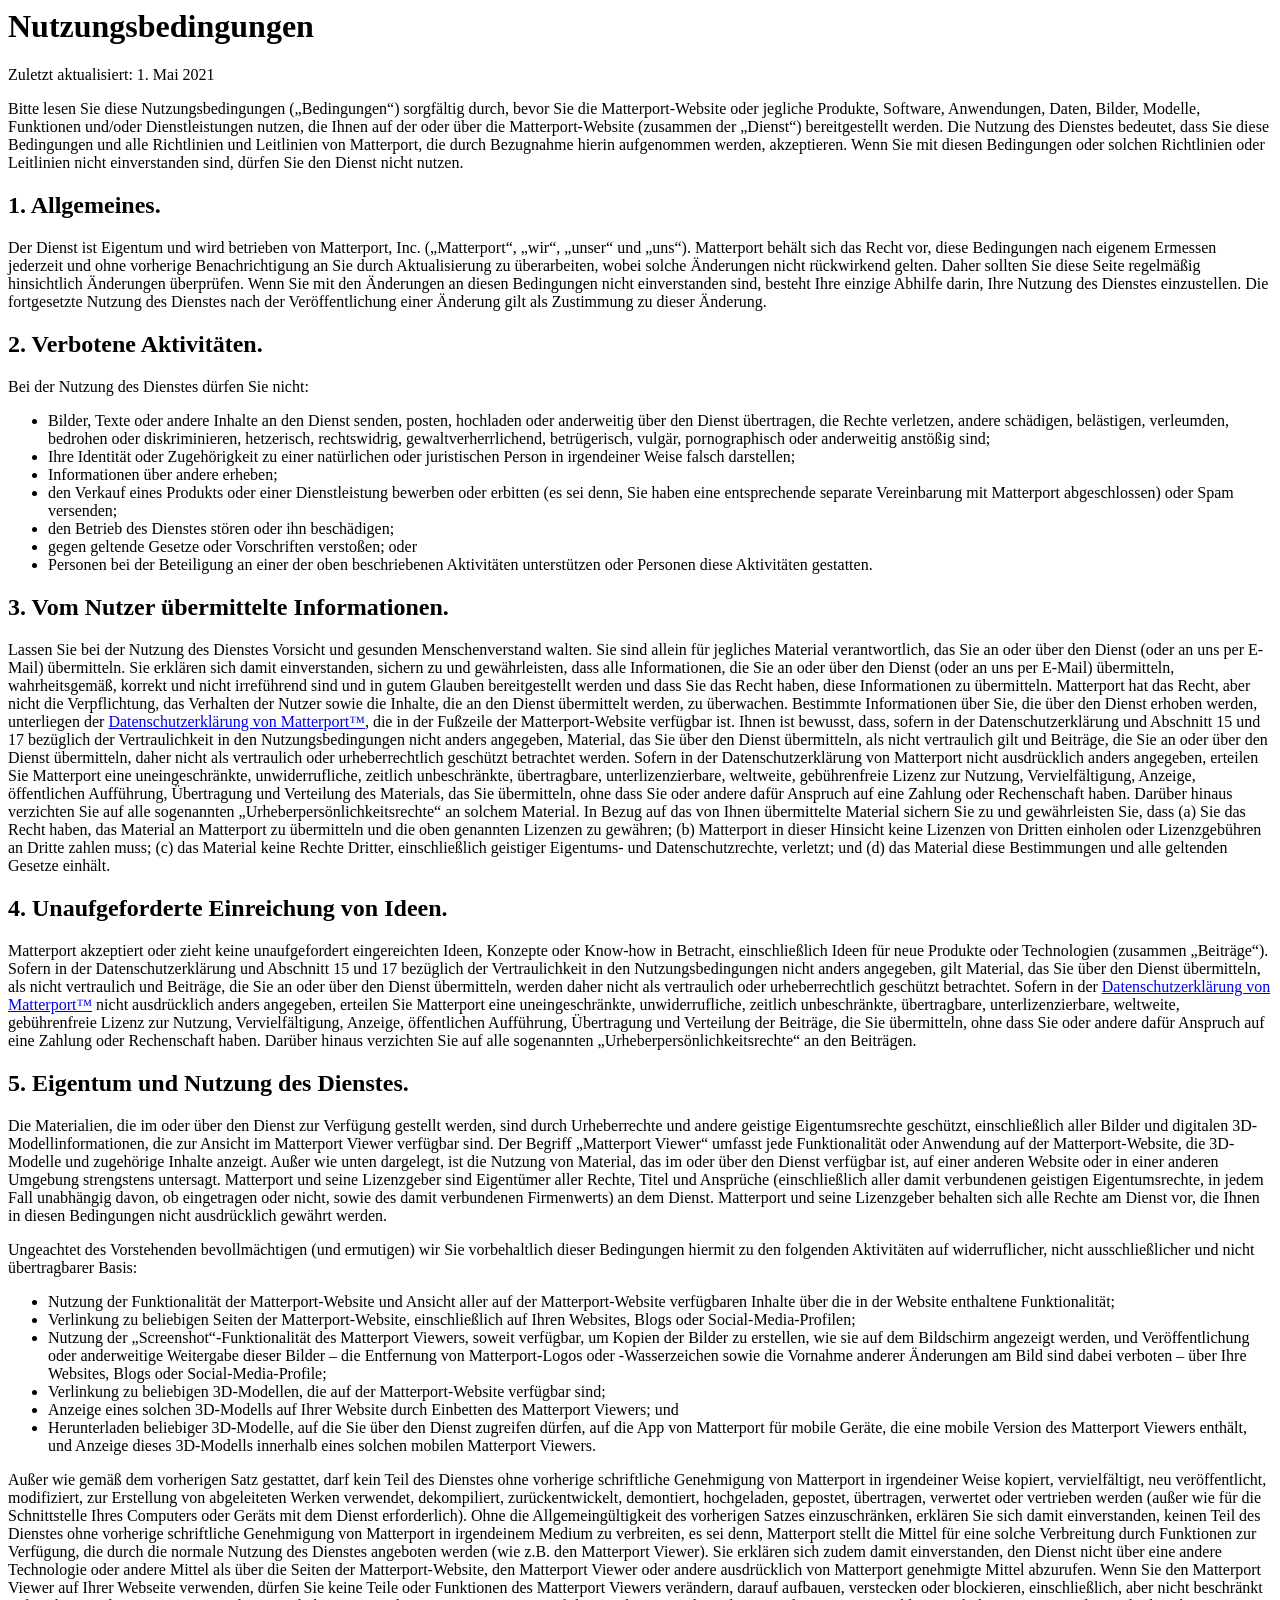
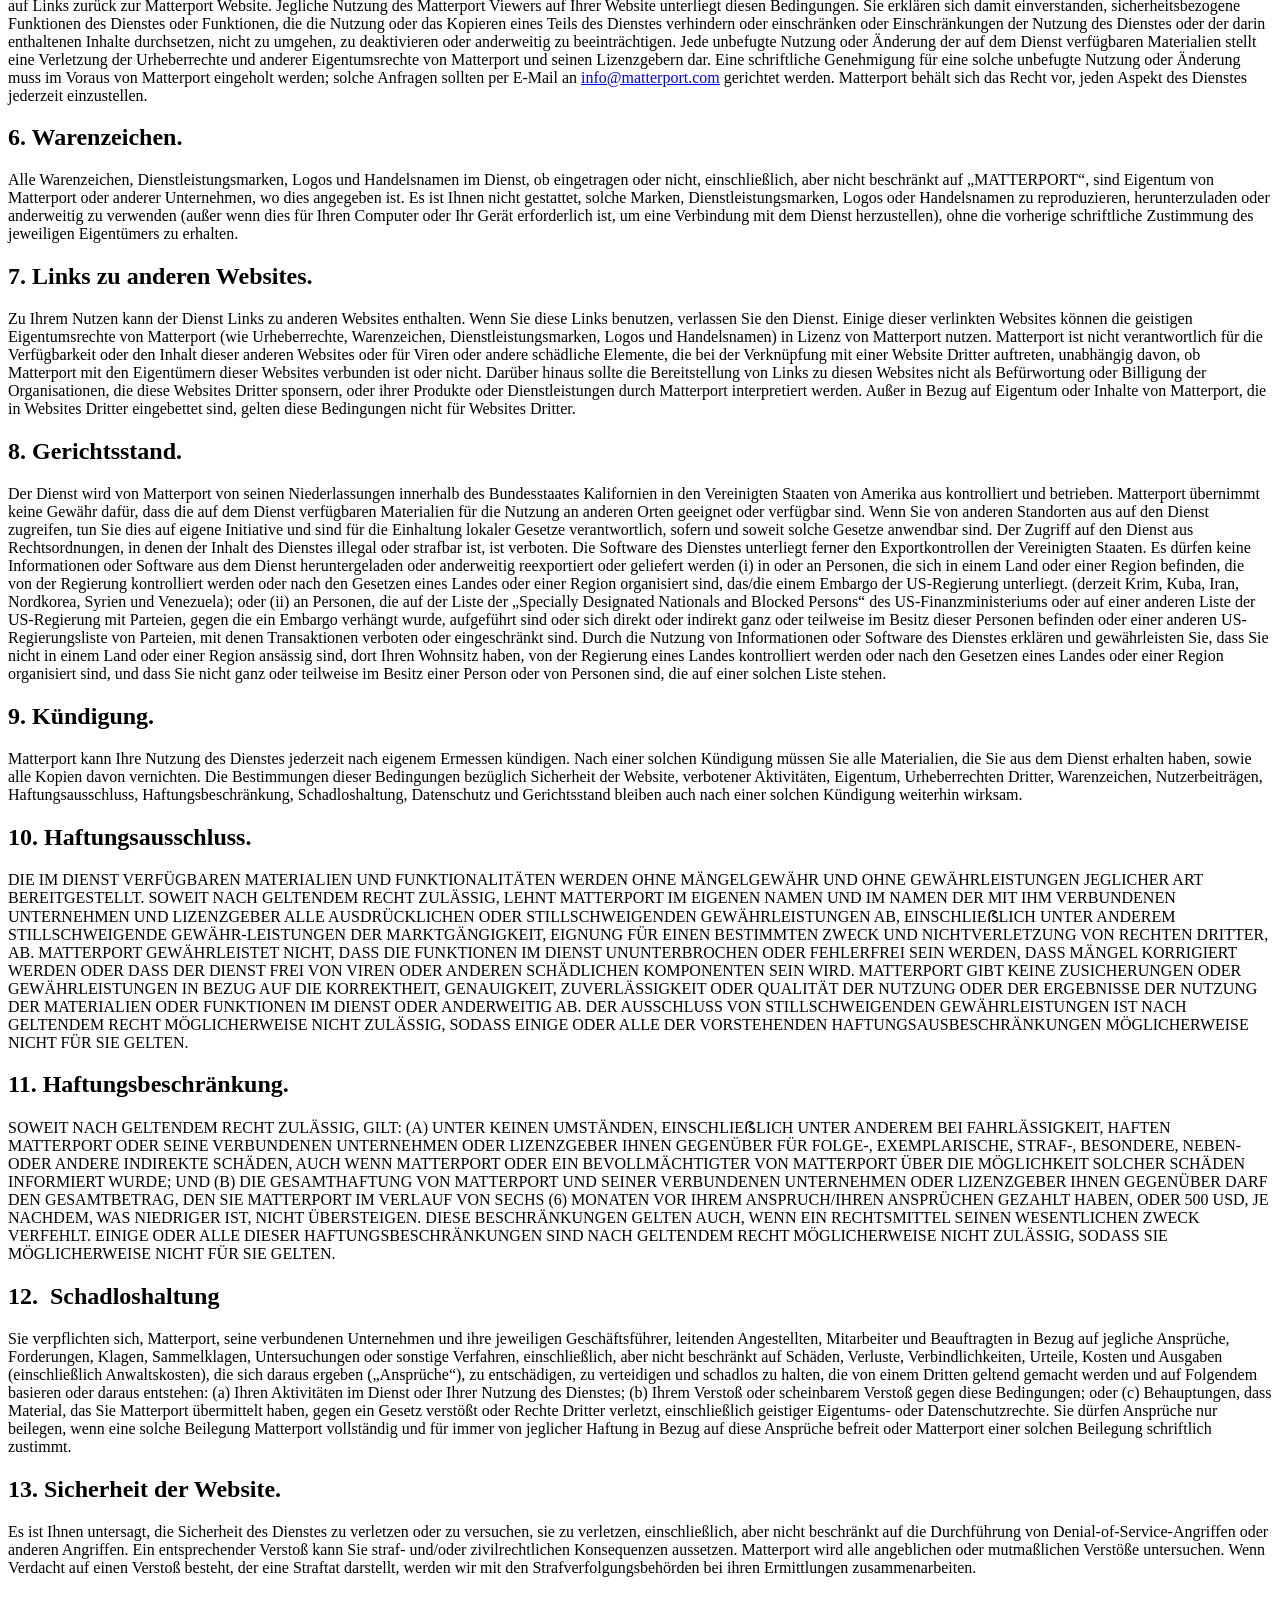
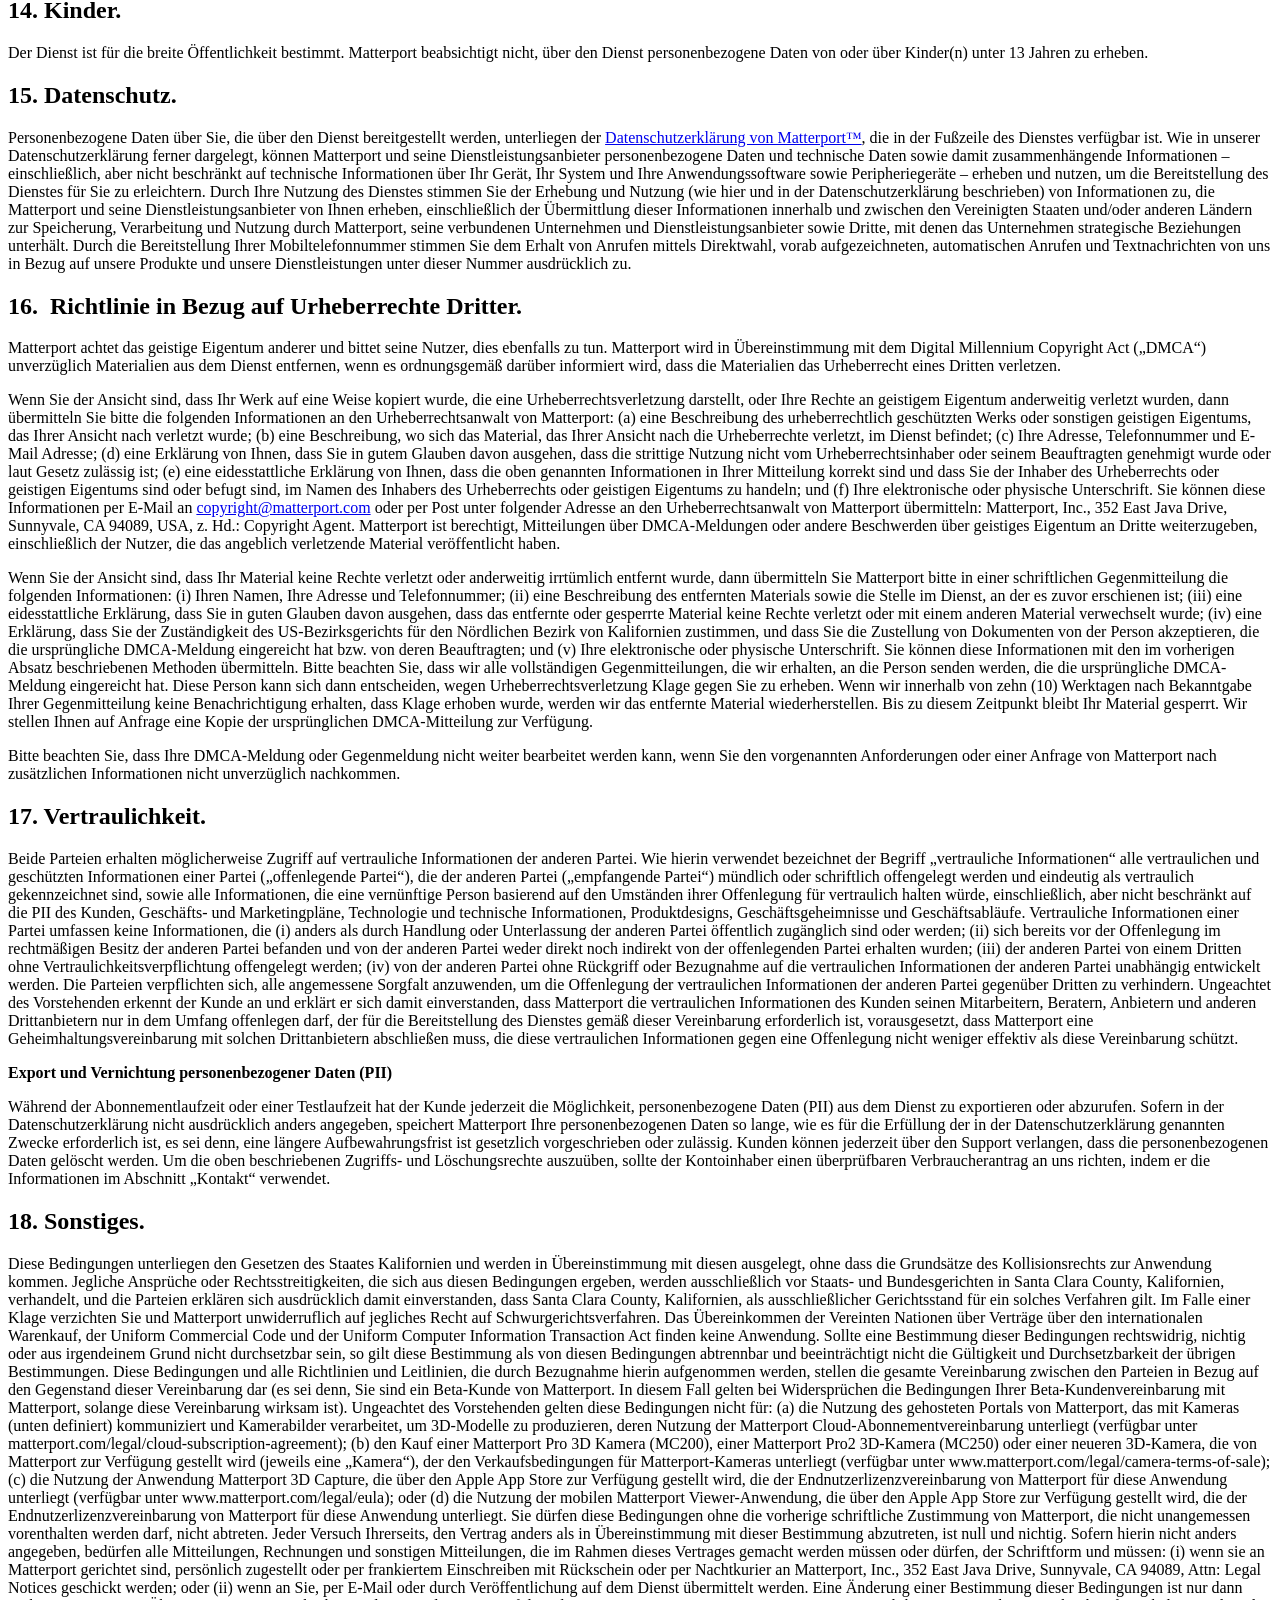
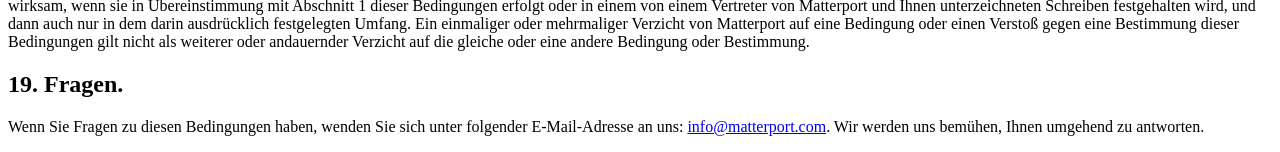
<file: Get Pointer Location/sdk/terms/terms-de-DE.html>
﻿
<!-- saved from url=(0080)https://static.matterport.com/showcase/2.19.5-0-gf27dfab/static/terms-en-US.html -->
<!-- &#160; -->
<html><head><meta http-equiv="Content-Type" content="text/html; charset=UTF-8"></head><body><h1>Nutzungsbedingungen</h1>
<p>Zuletzt aktualisiert: 1. Mai 2021</p>
<p>Bitte lesen Sie diese Nutzungsbedingungen („Bedingungen“) sorgfältig durch, bevor Sie die Matterport-Website oder jegliche Produkte, Software, Anwendungen, Daten, Bilder, Modelle, Funktionen und/oder Dienstleistungen nutzen, die Ihnen auf der oder über die Matterport-Website (zusammen der „Dienst“) bereitgestellt werden. Die Nutzung des Dienstes bedeutet, dass Sie diese Bedingungen und alle Richtlinien und Leitlinien von Matterport, die durch Bezugnahme hierin aufgenommen werden, akzeptieren. Wenn Sie mit diesen Bedingungen oder solchen Richtlinien oder Leitlinien nicht einverstanden sind, dürfen Sie den Dienst nicht nutzen.</p>
<p></p><h2>1. Allgemeines.</h2><p></p>
<p>Der Dienst ist Eigentum und wird betrieben von Matterport, Inc. („Matterport“, „wir“, „unser“ und „uns“). Matterport behält sich das Recht vor, diese Bedingungen nach eigenem Ermessen jederzeit und ohne vorherige Benachrichtigung an Sie durch Aktualisierung zu überarbeiten, wobei solche Änderungen nicht rückwirkend gelten. Daher sollten Sie diese Seite regelmäßig hinsichtlich Änderungen überprüfen. Wenn Sie mit den Änderungen an diesen Bedingungen nicht einverstanden sind, besteht Ihre einzige Abhilfe darin, Ihre Nutzung des Dienstes einzustellen. Die fortgesetzte Nutzung des Dienstes nach der Veröffentlichung einer Änderung gilt als Zustimmung zu dieser Änderung.</p>
<p></p><h2>2. Verbotene Aktivitäten.</h2><p></p>
<p>Bei der Nutzung des Dienstes dürfen Sie nicht:</p>
<ul class="bullets">
  <li>Bilder, Texte oder andere Inhalte an den Dienst senden, posten, hochladen oder anderweitig über den Dienst übertragen, die Rechte verletzen, andere schädigen, belästigen, verleumden, bedrohen oder diskriminieren, hetzerisch, rechtswidrig, gewaltverherrlichend, betrügerisch, vulgär, pornographisch oder anderweitig anstößig sind;</li>
  <li>Ihre Identität oder Zugehörigkeit zu einer natürlichen oder juristischen Person in irgendeiner Weise falsch darstellen;</li>
  <li>Informationen über andere erheben;</li>
  <li>den Verkauf eines Produkts oder einer Dienstleistung bewerben oder erbitten (es sei denn, Sie haben eine entsprechende separate Vereinbarung mit Matterport abgeschlossen) oder Spam versenden;</li>
  <li>den Betrieb des Dienstes stören oder ihn beschädigen;</li>
  <li>gegen geltende Gesetze oder Vorschriften verstoßen; oder</li>
  <li>Personen bei der Beteiligung an einer der oben beschriebenen Aktivitäten unterstützen oder Personen diese Aktivitäten gestatten.</li>
</ul>
<p></p><h2>3. Vom Nutzer übermittelte Informationen.</h2><p></p>
<p>Lassen Sie bei der Nutzung des Dienstes Vorsicht und gesunden Menschenverstand walten. Sie sind allein für jegliches Material verantwortlich, das Sie an oder über den Dienst (oder an uns per E-Mail) übermitteln. Sie erklären sich damit einverstanden, sichern zu und gewährleisten, dass alle Informationen, die Sie an oder über den Dienst (oder an uns per E-Mail) übermitteln, wahrheitsgemäß, korrekt und nicht irreführend sind und in gutem Glauben bereitgestellt werden und dass Sie das Recht haben, diese Informationen zu übermitteln. Matterport hat das Recht, aber nicht die Verpflichtung, das Verhalten der Nutzer sowie die Inhalte, die an den Dienst übermittelt werden, zu überwachen. Bestimmte Informationen über Sie, die über den Dienst erhoben werden, unterliegen der <a href="https://matterport.com/privacy-policy/">Datenschutzerklärung von Matterport™</a>, die in der Fußzeile der Matterport-Website verfügbar ist. Ihnen ist bewusst, dass, sofern in der Datenschutzerklärung und Abschnitt 15 und 17 bezüglich der Vertraulichkeit in den Nutzungsbedingungen nicht anders angegeben, Material, das Sie über den Dienst übermitteln, als nicht vertraulich gilt und Beiträge, die Sie an oder über den Dienst übermitteln, daher nicht als vertraulich oder urheberrechtlich geschützt betrachtet werden. Sofern in der Datenschutzerklärung von Matterport nicht ausdrücklich anders angegeben, erteilen Sie Matterport eine uneingeschränkte, unwiderrufliche, zeitlich unbeschränkte, übertragbare, unterlizenzierbare, weltweite, gebührenfreie Lizenz zur Nutzung, Vervielfältigung, Anzeige, öffentlichen Aufführung, Übertragung und Verteilung des Materials, das Sie übermitteln, ohne dass Sie oder andere dafür Anspruch auf eine Zahlung oder Rechenschaft haben. Darüber hinaus verzichten Sie auf alle sogenannten „Urheberpersönlichkeitsrechte“ an solchem Material. In Bezug auf das von Ihnen übermittelte Material sichern Sie zu und gewährleisten Sie, dass (a) Sie das Recht haben, das Material an Matterport zu übermitteln und die oben genannten Lizenzen zu gewähren; (b) Matterport in dieser Hinsicht keine Lizenzen von Dritten einholen oder Lizenzgebühren an Dritte zahlen muss; (c) das Material keine Rechte Dritter, einschließlich geistiger Eigentums- und Datenschutzrechte, verletzt; und (d) das Material diese Bestimmungen und alle geltenden Gesetze einhält.</p>
<p></p><h2>4. Unaufgeforderte Einreichung von Ideen.</h2><p></p>
<p>Matterport akzeptiert oder zieht keine unaufgefordert eingereichten Ideen, Konzepte oder Know-how in Betracht, einschließlich Ideen für neue Produkte oder Technologien (zusammen „Beiträge“). Sofern in der Datenschutzerklärung und Abschnitt 15 und 17 bezüglich der Vertraulichkeit in den Nutzungsbedingungen nicht anders angegeben, gilt Material, das Sie über den Dienst übermitteln, als nicht vertraulich und Beiträge, die Sie an oder über den Dienst übermitteln, werden daher nicht als vertraulich oder urheberrechtlich geschützt betrachtet. Sofern in der <a href="https://matterport.com/privacy-policy/">Datenschutzerklärung von Matterport™</a> nicht ausdrücklich anders angegeben, erteilen Sie Matterport eine uneingeschränkte, unwiderrufliche, zeitlich unbeschränkte, übertragbare, unterlizenzierbare, weltweite, gebührenfreie Lizenz zur Nutzung, Vervielfältigung, Anzeige, öffentlichen Aufführung, Übertragung und Verteilung der Beiträge, die Sie übermitteln, ohne dass Sie oder andere dafür Anspruch auf eine Zahlung oder Rechenschaft haben. Darüber hinaus verzichten Sie auf alle sogenannten „Urheberpersönlichkeitsrechte“ an den Beiträgen.</p>
<p></p><h2>5. Eigentum und Nutzung des Dienstes.</h2><p></p>
<p>Die Materialien, die im oder über den Dienst zur Verfügung gestellt werden, sind durch Urheberrechte und andere geistige Eigentumsrechte geschützt, einschließlich aller Bilder und digitalen 3D-Modellinformationen, die zur Ansicht im Matterport Viewer verfügbar sind. Der Begriff „Matterport Viewer“ umfasst jede Funktionalität oder Anwendung auf der Matterport-Website, die 3D-Modelle und zugehörige Inhalte anzeigt. Außer wie unten dargelegt, ist die Nutzung von Material, das im oder über den Dienst verfügbar ist, auf einer anderen Website oder in einer anderen Umgebung strengstens untersagt. Matterport und seine Lizenzgeber sind Eigentümer aller Rechte, Titel und Ansprüche (einschließlich aller damit verbundenen geistigen Eigentumsrechte, in jedem Fall unabhängig davon, ob eingetragen oder nicht, sowie des damit verbundenen Firmenwerts) an dem Dienst. Matterport und seine Lizenzgeber behalten sich alle Rechte am Dienst vor, die Ihnen in diesen Bedingungen nicht ausdrücklich gewährt werden.</p>
<p>Ungeachtet des Vorstehenden bevollmächtigen (und ermutigen) wir Sie vorbehaltlich dieser Bedingungen hiermit zu den folgenden Aktivitäten auf widerruflicher, nicht ausschließlicher und nicht übertragbarer Basis:</p>
<ul>
  <li>Nutzung der Funktionalität der Matterport-Website und Ansicht aller auf der Matterport-Website verfügbaren Inhalte über die in der Website enthaltene Funktionalität;</li>
  <li>Verlinkung zu beliebigen Seiten der Matterport-Website, einschließlich auf Ihren Websites, Blogs oder Social-Media-Profilen;</li>
  <li>Nutzung der „Screenshot“-Funktionalität des Matterport Viewers, soweit verfügbar, um Kopien der Bilder zu erstellen, wie sie auf dem Bildschirm angezeigt werden, und Veröffentlichung oder anderweitige Weitergabe dieser Bilder – die Entfernung von Matterport-Logos oder -Wasserzeichen sowie die Vornahme anderer Änderungen am Bild sind dabei verboten – über Ihre Websites, Blogs oder Social-Media-Profile;</li>
  <li>Verlinkung zu beliebigen 3D-Modellen, die auf der Matterport-Website verfügbar sind;</li>
  <li>Anzeige eines solchen 3D-Modells auf Ihrer Website durch Einbetten des Matterport Viewers; und</li>
  <li>Herunterladen beliebiger 3D-Modelle, auf die Sie über den Dienst zugreifen dürfen, auf die App von Matterport für mobile Geräte, die eine mobile Version des Matterport Viewers enthält, und Anzeige dieses 3D-Modells innerhalb eines solchen mobilen Matterport Viewers.</li>
</ul>
<p>Außer wie gemäß dem vorherigen Satz gestattet, darf kein Teil des Dienstes ohne vorherige schriftliche Genehmigung von Matterport in irgendeiner Weise kopiert, vervielfältigt, neu veröffentlicht, modifiziert, zur Erstellung von abgeleiteten Werken verwendet, dekompiliert, zurückentwickelt, demontiert, hochgeladen, gepostet, übertragen, verwertet oder vertrieben werden (außer wie für die Schnittstelle Ihres Computers oder Geräts mit dem Dienst erforderlich). Ohne die Allgemeingültigkeit des vorherigen Satzes einzuschränken, erklären Sie sich damit einverstanden, keinen Teil des Dienstes ohne vorherige schriftliche Genehmigung von Matterport in irgendeinem Medium zu verbreiten, es sei denn, Matterport stellt die Mittel für eine solche Verbreitung durch Funktionen zur Verfügung, die durch die normale Nutzung des Dienstes angeboten werden (wie z.B. den Matterport Viewer). Sie erklären sich zudem damit einverstanden, den Dienst nicht über eine andere Technologie oder andere Mittel als über die Seiten der Matterport-Website, den Matterport Viewer oder andere ausdrücklich von Matterport genehmigte Mittel abzurufen. Wenn Sie den Matterport Viewer auf Ihrer Webseite verwenden, dürfen Sie keine Teile oder Funktionen des Matterport Viewers verändern, darauf aufbauen, verstecken oder blockieren, einschließlich, aber nicht beschränkt auf Links zurück zur Matterport Website. Jegliche Nutzung des Matterport Viewers auf Ihrer Website unterliegt diesen Bedingungen. Sie erklären sich damit einverstanden, sicherheitsbezogene Funktionen des Dienstes oder Funktionen, die die Nutzung oder das Kopieren eines Teils des Dienstes verhindern oder einschränken oder Einschränkungen der Nutzung des Dienstes oder der darin enthaltenen Inhalte durchsetzen, nicht zu umgehen, zu deaktivieren oder anderweitig zu beeinträchtigen. Jede unbefugte Nutzung oder Änderung der auf dem Dienst verfügbaren Materialien stellt eine Verletzung der Urheberrechte und anderer Eigentumsrechte von Matterport und seinen Lizenzgebern dar. Eine schriftliche Genehmigung für eine solche unbefugte Nutzung oder Änderung muss im Voraus von Matterport eingeholt werden; solche Anfragen sollten per E-Mail an <a href="mailto:info@matterport.com">info@matterport.com</a> gerichtet werden. Matterport behält sich das Recht vor, jeden Aspekt des Dienstes jederzeit einzustellen.</p>
<p></p><h2>6. Warenzeichen.</h2><p></p>
<p>Alle Warenzeichen, Dienstleistungsmarken, Logos und Handelsnamen im Dienst, ob eingetragen oder nicht, einschließlich, aber nicht beschränkt auf „MATTERPORT“, sind Eigentum von Matterport oder anderer Unternehmen, wo dies angegeben ist. Es ist Ihnen nicht gestattet, solche Marken, Dienstleistungsmarken, Logos oder Handelsnamen zu reproduzieren, herunterzuladen oder anderweitig zu verwenden (außer wenn dies für Ihren Computer oder Ihr Gerät erforderlich ist, um eine Verbindung mit dem Dienst herzustellen), ohne die vorherige schriftliche Zustimmung des jeweiligen Eigentümers zu erhalten.</p>
<p></p><h2>7. Links zu anderen Websites.</h2><p></p>
<p>Zu Ihrem Nutzen kann der Dienst Links zu anderen Websites enthalten. Wenn Sie diese Links benutzen, verlassen Sie den Dienst. Einige dieser verlinkten Websites können die geistigen Eigentumsrechte von Matterport (wie Urheberrechte, Warenzeichen, Dienstleistungsmarken, Logos und Handelsnamen) in Lizenz von Matterport nutzen. Matterport ist nicht verantwortlich für die Verfügbarkeit oder den Inhalt dieser anderen Websites oder für Viren oder andere schädliche Elemente, die bei der Verknüpfung mit einer Website Dritter auftreten, unabhängig davon, ob Matterport mit den Eigentümern dieser Websites verbunden ist oder nicht. Darüber hinaus sollte die Bereitstellung von Links zu diesen Websites nicht als Befürwortung oder Billigung der Organisationen, die diese Websites Dritter sponsern, oder ihrer Produkte oder Dienstleistungen durch Matterport interpretiert werden. Außer in Bezug auf Eigentum oder Inhalte von Matterport, die in Websites Dritter eingebettet sind, gelten diese Bedingungen nicht für Websites Dritter.</p>
<p></p><h2>8. Gerichtsstand.</h2><p></p>
<p>Der Dienst wird von Matterport von seinen Niederlassungen innerhalb des Bundesstaates Kalifornien in den Vereinigten Staaten von Amerika aus kontrolliert und betrieben. Matterport übernimmt keine Gewähr dafür, dass die auf dem Dienst verfügbaren Materialien für die Nutzung an anderen Orten geeignet oder verfügbar sind. Wenn Sie von anderen Standorten aus auf den Dienst zugreifen, tun Sie dies auf eigene Initiative und sind für die Einhaltung lokaler Gesetze verantwortlich, sofern und soweit solche Gesetze anwendbar sind. Der Zugriff auf den Dienst aus Rechtsordnungen, in denen der Inhalt des Dienstes illegal oder strafbar ist, ist verboten. Die Software des Dienstes unterliegt ferner den Exportkontrollen der Vereinigten Staaten. Es dürfen keine Informationen oder Software aus dem Dienst heruntergeladen oder anderweitig reexportiert oder geliefert werden (i) in oder an Personen, die sich in einem Land oder einer Region befinden, die von der Regierung kontrolliert werden oder nach den Gesetzen eines Landes oder einer Region organisiert sind, das/die einem Embargo der US-Regierung unterliegt. (derzeit Krim, Kuba, Iran, Nordkorea, Syrien und Venezuela); oder (ii) an Personen, die auf der Liste der „Specially Designated Nationals and Blocked Persons“ des US-Finanzministeriums oder auf einer anderen Liste der US-Regierung mit Parteien, gegen die ein Embargo verhängt wurde, aufgeführt sind oder sich direkt oder indirekt ganz oder teilweise im Besitz dieser Personen befinden oder einer anderen US-Regierungsliste von Parteien, mit denen Transaktionen verboten oder eingeschränkt sind. Durch die Nutzung von Informationen oder Software des Dienstes erklären und gewährleisten Sie, dass Sie nicht in einem Land oder einer Region ansässig sind, dort Ihren Wohnsitz haben, von der Regierung eines Landes kontrolliert werden oder nach den Gesetzen eines Landes oder einer Region organisiert sind, und dass Sie nicht ganz oder teilweise im Besitz einer Person oder von Personen sind, die auf einer solchen Liste stehen.</p>
<p></p><h2>9. Kündigung.</h2><p></p>
<p>Matterport kann Ihre Nutzung des Dienstes jederzeit nach eigenem Ermessen kündigen. Nach einer solchen Kündigung müssen Sie alle Materialien, die Sie aus dem Dienst erhalten haben, sowie alle Kopien davon vernichten. Die Bestimmungen dieser Bedingungen bezüglich Sicherheit der Website, verbotener Aktivitäten, Eigentum, Urheberrechten Dritter, Warenzeichen, Nutzerbeiträgen, Haftungsausschluss, Haftungsbeschränkung, Schadloshaltung, Datenschutz und Gerichtsstand bleiben auch nach einer solchen Kündigung weiterhin wirksam.</p>
<p></p><h2>10. Haftungsausschluss.</h2><p></p>
<p>DIE IM DIENST VERFÜGBAREN MATERIALIEN UND FUNKTIONALITÄTEN WERDEN OHNE MÄNGELGEWÄHR UND OHNE GEWÄHRLEISTUNGEN JEGLICHER ART BEREITGESTELLT. SOWEIT NACH GELTENDEM RECHT ZULÄSSIG, LEHNT MATTERPORT IM EIGENEN NAMEN UND IM NAMEN DER MIT IHM VERBUNDENEN UNTERNEHMEN UND LIZENZGEBER ALLE AUSDRÜCKLICHEN ODER STILLSCHWEIGENDEN GEWÄHRLEISTUNGEN AB, EINSCHLIEẞLICH UNTER ANDEREM STILLSCHWEIGENDE GEWÄHR-LEISTUNGEN DER MARKTGÄNGIGKEIT, EIGNUNG FÜR EINEN BESTIMMTEN ZWECK UND NICHTVERLETZUNG VON RECHTEN DRITTER, AB. MATTERPORT GEWÄHRLEISTET NICHT, DASS DIE FUNKTIONEN IM DIENST UNUNTERBROCHEN ODER FEHLERFREI SEIN WERDEN, DASS MÄNGEL KORRIGIERT WERDEN ODER DASS DER DIENST FREI VON VIREN ODER ANDEREN SCHÄDLICHEN KOMPONENTEN SEIN WIRD. MATTERPORT GIBT KEINE ZUSICHERUNGEN ODER GEWÄHRLEISTUNGEN IN BEZUG AUF DIE KORREKTHEIT, GENAUIGKEIT, ZUVERLÄSSIGKEIT ODER QUALITÄT DER NUTZUNG ODER DER ERGEBNISSE DER NUTZUNG DER MATERIALIEN ODER FUNKTIONEN IM DIENST ODER ANDERWEITIG AB. DER AUSSCHLUSS VON STILLSCHWEIGENDEN GEWÄHRLEISTUNGEN IST NACH GELTENDEM RECHT MÖGLICHERWEISE NICHT ZULÄSSIG, SODASS EINIGE ODER ALLE DER VORSTEHENDEN HAFTUNGSAUSBESCHRÄNKUNGEN MÖGLICHERWEISE NICHT FÜR SIE GELTEN.</p>
<p></p><h2>11. Haftungsbeschränkung.</h2><p></p>
<p>SOWEIT NACH GELTENDEM RECHT ZULÄSSIG, GILT: (A) UNTER KEINEN UMSTÄNDEN, EINSCHLIEẞLICH UNTER ANDEREM BEI FAHRLÄSSIGKEIT, HAFTEN MATTERPORT ODER SEINE VERBUNDENEN UNTERNEHMEN ODER LIZENZGEBER IHNEN GEGENÜBER FÜR FOLGE-, EXEMPLARISCHE, STRAF-, BESONDERE, NEBEN- ODER ANDERE INDIREKTE SCHÄDEN, AUCH WENN MATTERPORT ODER EIN BEVOLLMÄCHTIGTER VON MATTERPORT ÜBER DIE MÖGLICHKEIT SOLCHER SCHÄDEN INFORMIERT WURDE; UND (B) DIE GESAMTHAFTUNG VON MATTERPORT UND SEINER VERBUNDENEN UNTERNEHMEN ODER LIZENZGEBER IHNEN GEGENÜBER DARF DEN GESAMTBETRAG, DEN SIE MATTERPORT IM VERLAUF VON SECHS (6) MONATEN VOR IHREM ANSPRUCH/IHREN ANSPRÜCHEN GEZAHLT HABEN, ODER 500 USD, JE NACHDEM, WAS NIEDRIGER IST, NICHT ÜBERSTEIGEN. DIESE BESCHRÄNKUNGEN GELTEN AUCH, WENN EIN RECHTSMITTEL SEINEN WESENTLICHEN ZWECK VERFEHLT. EINIGE ODER ALLE DIESER HAFTUNGSBESCHRÄNKUNGEN SIND NACH GELTENDEM RECHT MÖGLICHERWEISE NICHT ZULÄSSIG, SODASS SIE MÖGLICHERWEISE NICHT FÜR SIE GELTEN.</p>
<p></p><h2>12.&#160; Schadloshaltung</h2><p></p>
<p>Sie verpflichten sich, Matterport, seine verbundenen Unternehmen und ihre jeweiligen Geschäftsführer, leitenden Angestellten, Mitarbeiter und Beauftragten in Bezug auf jegliche Ansprüche, Forderungen, Klagen, Sammelklagen, Untersuchungen oder sonstige Verfahren, einschließlich, aber nicht beschränkt auf Schäden, Verluste, Verbindlichkeiten, Urteile, Kosten und Ausgaben (einschließlich Anwaltskosten), die sich daraus ergeben („Ansprüche“), zu entschädigen, zu verteidigen und schadlos zu halten, die von einem Dritten geltend gemacht werden und auf Folgendem basieren oder daraus entstehen: (a) Ihren Aktivitäten im Dienst oder Ihrer Nutzung des Dienstes; (b) Ihrem Verstoß oder scheinbarem Verstoß gegen diese Bedingungen; oder (c) Behauptungen, dass Material, das Sie Matterport übermittelt haben, gegen ein Gesetz verstößt oder Rechte Dritter verletzt, einschließlich geistiger Eigentums- oder Datenschutzrechte. Sie dürfen Ansprüche nur beilegen, wenn eine solche Beilegung Matterport vollständig und für immer von jeglicher Haftung in Bezug auf diese Ansprüche befreit oder Matterport einer solchen Beilegung schriftlich zustimmt.</p>
<p></p><h2>13. Sicherheit der Website.</h2><p></p>
<p>Es ist Ihnen untersagt, die Sicherheit des Dienstes zu verletzen oder zu versuchen, sie zu verletzen, einschließlich, aber nicht beschränkt auf die Durchführung von Denial-of-Service-Angriffen oder anderen Angriffen. Ein entsprechender Verstoß kann Sie straf- und/oder zivilrechtlichen Konsequenzen aussetzen. Matterport wird alle angeblichen oder mutmaßlichen Verstöße untersuchen. Wenn Verdacht auf einen Verstoß besteht, der eine Straftat darstellt, werden wir mit den Strafverfolgungsbehörden bei ihren Ermittlungen zusammenarbeiten.</p>
<p></p><h2>14. Kinder.</h2><p></p>
<p>Der Dienst ist für die breite Öffentlichkeit bestimmt. Matterport beabsichtigt nicht, über den Dienst personenbezogene Daten von oder über Kinder(n) unter 13 Jahren zu erheben.</p>
<p></p><h2>15. Datenschutz.</h2><p></p>
<p>Personenbezogene Daten über Sie, die über den Dienst bereitgestellt werden, unterliegen der <a href="https://matterport.com/privacy-policy/">Datenschutzerklärung von Matterport™</a>, die in der Fußzeile des Dienstes verfügbar ist. Wie in unserer Datenschutzerklärung ferner dargelegt, können Matterport und seine Dienstleistungsanbieter personenbezogene Daten und technische Daten sowie damit zusammenhängende Informationen – einschließlich, aber nicht beschränkt auf technische Informationen über Ihr Gerät, Ihr System und Ihre Anwendungssoftware sowie Peripheriegeräte – erheben und nutzen, um die Bereitstellung des Dienstes für Sie zu erleichtern. Durch Ihre Nutzung des Dienstes stimmen Sie der Erhebung und Nutzung (wie hier und in der Datenschutzerklärung beschrieben) von Informationen zu, die Matterport und seine Dienstleistungsanbieter von Ihnen erheben, einschließlich der Übermittlung dieser Informationen innerhalb und zwischen den Vereinigten Staaten und/oder anderen Ländern zur Speicherung, Verarbeitung und Nutzung durch Matterport, seine verbundenen Unternehmen und Dienstleistungsanbieter sowie Dritte, mit denen das Unternehmen strategische Beziehungen unterhält. Durch die Bereitstellung Ihrer Mobiltelefonnummer stimmen Sie dem Erhalt von Anrufen mittels Direktwahl, vorab aufgezeichneten, automatischen Anrufen und Textnachrichten von uns in Bezug auf unsere Produkte und unsere Dienstleistungen unter dieser Nummer ausdrücklich zu.</p>
<p></p><h2>16.&#160; Richtlinie in Bezug auf Urheberrechte Dritter.</h2><p></p>
<p>Matterport achtet das geistige Eigentum anderer und bittet seine Nutzer, dies ebenfalls zu tun. Matterport wird in Übereinstimmung mit dem Digital Millennium Copyright Act („DMCA“) unverzüglich Materialien aus dem Dienst entfernen, wenn es ordnungsgemäß darüber informiert wird, dass die Materialien das Urheberrecht eines Dritten verletzen.</p>
<p>Wenn Sie der Ansicht sind, dass Ihr Werk auf eine Weise kopiert wurde, die eine Urheberrechtsverletzung darstellt, oder Ihre Rechte an geistigem Eigentum anderweitig verletzt wurden, dann übermitteln Sie bitte die folgenden Informationen an den Urheberrechtsanwalt von Matterport: (a) eine Beschreibung des urheberrechtlich geschützten Werks oder sonstigen geistigen Eigentums, das Ihrer Ansicht nach verletzt wurde; (b) eine Beschreibung, wo sich das Material, das Ihrer Ansicht nach die Urheberrechte verletzt, im Dienst befindet; (c) Ihre Adresse, Telefonnummer und E-Mail Adresse; (d) eine Erklärung von Ihnen, dass Sie in gutem Glauben davon ausgehen, dass die strittige Nutzung nicht vom Urheberrechtsinhaber oder seinem Beauftragten genehmigt wurde oder laut Gesetz zulässig ist; (e) eine eidesstattliche Erklärung von Ihnen, dass die oben genannten Informationen in Ihrer Mitteilung korrekt sind und dass Sie der Inhaber des Urheberrechts oder geistigen Eigentums sind oder befugt sind, im Namen des Inhabers des Urheberrechts oder geistigen Eigentums zu handeln; und (f) Ihre elektronische oder physische Unterschrift. Sie können diese Informationen per E-Mail an <a href="mailto:copyright@matterport.com">copyright@matterport.com</a> oder per Post unter folgender Adresse an den Urheberrechtsanwalt von Matterport übermitteln: Matterport, Inc., 352 East Java Drive, Sunnyvale, CA 94089, USA, z. Hd.: Copyright Agent. Matterport ist berechtigt, Mitteilungen über DMCA-Meldungen oder andere Beschwerden über geistiges Eigentum an Dritte weiterzugeben, einschließlich der Nutzer, die das angeblich verletzende Material veröffentlicht haben.</p>
<p>Wenn Sie der Ansicht sind, dass Ihr Material keine Rechte verletzt oder anderweitig irrtümlich entfernt wurde, dann übermitteln Sie Matterport bitte in einer schriftlichen Gegenmitteilung die folgenden Informationen: (i) Ihren Namen, Ihre Adresse und Telefonnummer; (ii) eine Beschreibung des entfernten Materials sowie die Stelle im Dienst, an der es zuvor erschienen ist; (iii) eine eidesstattliche Erklärung, dass Sie in guten Glauben davon ausgehen, dass das entfernte oder gesperrte Material keine Rechte verletzt oder mit einem anderen Material verwechselt wurde; (iv) eine Erklärung, dass Sie der Zuständigkeit des US-Bezirksgerichts für den Nördlichen Bezirk von Kalifornien zustimmen, und dass Sie die Zustellung von Dokumenten von der Person akzeptieren, die die ursprüngliche DMCA-Meldung eingereicht hat bzw. von deren Beauftragten; und (v) Ihre elektronische oder physische Unterschrift. Sie können diese Informationen mit den im vorherigen Absatz beschriebenen Methoden übermitteln. Bitte beachten Sie, dass wir alle vollständigen Gegenmitteilungen, die wir erhalten, an die Person senden werden, die die ursprüngliche DMCA-Meldung eingereicht hat. Diese Person kann sich dann entscheiden, wegen Urheberrechtsverletzung Klage gegen Sie zu erheben. Wenn wir innerhalb von zehn (10) Werktagen nach Bekanntgabe Ihrer Gegenmitteilung keine Benachrichtigung erhalten, dass Klage erhoben wurde, werden wir das entfernte Material wiederherstellen. Bis zu diesem Zeitpunkt bleibt Ihr Material gesperrt. Wir stellen Ihnen auf Anfrage eine Kopie der ursprünglichen DMCA-Mitteilung zur Verfügung.</p>
<p>Bitte beachten Sie, dass Ihre DMCA-Meldung oder Gegenmeldung nicht weiter bearbeitet werden kann, wenn Sie den vorgenannten Anforderungen oder einer Anfrage von Matterport nach zusätzlichen Informationen nicht unverzüglich nachkommen.</p>
<p></p><h2>17. Vertraulichkeit.</h2><p></p>
<p>Beide Parteien erhalten möglicherweise Zugriff auf vertrauliche Informationen der anderen Partei. Wie hierin verwendet bezeichnet der Begriff „vertrauliche Informationen“ alle vertraulichen und geschützten Informationen einer Partei („offenlegende Partei“), die der anderen Partei („empfangende Partei“) mündlich oder schriftlich offengelegt werden und eindeutig als vertraulich gekennzeichnet sind, sowie alle Informationen, die eine vernünftige Person basierend auf den Umständen ihrer Offenlegung für vertraulich halten würde, einschließlich, aber nicht beschränkt auf die PII des Kunden, Geschäfts- und Marketingpläne, Technologie und technische Informationen, Produktdesigns, Geschäftsgeheimnisse und Geschäftsabläufe. Vertrauliche Informationen einer Partei umfassen keine Informationen, die (i) anders als durch Handlung oder Unterlassung der anderen Partei öffentlich zugänglich sind oder werden; (ii) sich bereits vor der Offenlegung im rechtmäßigen Besitz der anderen Partei befanden und von der anderen Partei weder direkt noch indirekt von der offenlegenden Partei erhalten wurden; (iii) der anderen Partei von einem Dritten ohne Vertraulichkeitsverpflichtung offengelegt werden; (iv) von der anderen Partei ohne Rückgriff oder Bezugnahme auf die vertraulichen Informationen der anderen Partei unabhängig entwickelt werden. Die Parteien verpflichten sich, alle angemessene Sorgfalt anzuwenden, um die Offenlegung der vertraulichen Informationen der anderen Partei gegenüber Dritten zu verhindern. Ungeachtet des Vorstehenden erkennt der Kunde an und erklärt er sich damit einverstanden, dass Matterport die vertraulichen Informationen des Kunden seinen Mitarbeitern, Beratern, Anbietern und anderen Drittanbietern nur in dem Umfang offenlegen darf, der für die Bereitstellung des Dienstes gemäß dieser Vereinbarung erforderlich ist, vorausgesetzt, dass Matterport eine Geheimhaltungsvereinbarung mit solchen Drittanbietern abschließen muss, die diese vertraulichen Informationen gegen eine Offenlegung nicht weniger effektiv als diese Vereinbarung schützt.</p>
<p><strong>Export und Vernichtung personenbezogener Daten (PII)</strong></p>
<p> Während der Abonnementlaufzeit oder einer Testlaufzeit hat der Kunde jederzeit die Möglichkeit, personenbezogene Daten (PII) aus dem Dienst zu exportieren oder abzurufen. Sofern in der Datenschutzerklärung nicht ausdrücklich anders angegeben, speichert Matterport Ihre personenbezogenen Daten so lange, wie es für die Erfüllung der in der Datenschutzerklärung genannten Zwecke erforderlich ist, es sei denn, eine längere Aufbewahrungsfrist ist gesetzlich vorgeschrieben oder zulässig. Kunden können jederzeit über den Support verlangen, dass die personenbezogenen Daten gelöscht werden. Um die oben beschriebenen Zugriffs- und Löschungsrechte auszuüben, sollte der Kontoinhaber einen überprüfbaren Verbraucherantrag an uns richten, indem er die Informationen im Abschnitt „Kontakt“ verwendet.</p>
<p></p><h2>18. Sonstiges.</h2><p></p>
<p>Diese Bedingungen unterliegen den Gesetzen des Staates Kalifornien und werden in Übereinstimmung mit diesen ausgelegt, ohne dass die Grundsätze des Kollisionsrechts zur Anwendung kommen. Jegliche Ansprüche oder Rechtsstreitigkeiten, die sich aus diesen Bedingungen ergeben, werden ausschließlich vor Staats- und Bundesgerichten in Santa Clara County, Kalifornien, verhandelt, und die Parteien erklären sich ausdrücklich damit einverstanden, dass Santa Clara County, Kalifornien, als ausschließlicher Gerichtsstand für ein solches Verfahren gilt. Im Falle einer Klage verzichten Sie und Matterport unwiderruflich auf jegliches Recht auf Schwurgerichtsverfahren. Das Übereinkommen der Vereinten Nationen über Verträge über den internationalen Warenkauf, der Uniform Commercial Code und der Uniform Computer Information Transaction Act finden keine Anwendung. Sollte eine Bestimmung dieser Bedingungen rechtswidrig, nichtig oder aus irgendeinem Grund nicht durchsetzbar sein, so gilt diese Bestimmung als von diesen Bedingungen abtrennbar und beeinträchtigt nicht die Gültigkeit und Durchsetzbarkeit der übrigen Bestimmungen. Diese Bedingungen und alle Richtlinien und Leitlinien, die durch Bezugnahme hierin aufgenommen werden, stellen die gesamte Vereinbarung zwischen den Parteien in Bezug auf den Gegenstand dieser Vereinbarung dar (es sei denn, Sie sind ein Beta-Kunde von Matterport. In diesem Fall gelten bei Widersprüchen die Bedingungen Ihrer Beta-Kundenvereinbarung mit Matterport, solange diese Vereinbarung wirksam ist). Ungeachtet des Vorstehenden gelten diese Bedingungen nicht für: (a) die Nutzung des gehosteten Portals von Matterport, das mit Kameras (unten definiert) kommuniziert und Kamerabilder verarbeitet, um 3D-Modelle zu produzieren, deren Nutzung der Matterport Cloud-Abonnementvereinbarung unterliegt (verfügbar unter matterport.com/legal/cloud-subscription-agreement); (b) den Kauf einer Matterport Pro 3D Kamera (MC200), einer Matterport Pro2 3D-Kamera (MC250) oder einer neueren 3D-Kamera, die von Matterport zur Verfügung gestellt wird (jeweils eine „Kamera“), der den Verkaufsbedingungen für Matterport-Kameras unterliegt (verfügbar unter www.matterport.com/legal/camera-terms-of-sale); (c) die Nutzung der Anwendung Matterport 3D Capture, die über den Apple App Store zur Verfügung gestellt wird, die der Endnutzerlizenzvereinbarung von Matterport für diese Anwendung unterliegt (verfügbar unter www.matterport.com/legal/eula); oder (d) die Nutzung der mobilen Matterport Viewer-Anwendung, die über den Apple App Store zur Verfügung gestellt wird, die der Endnutzerlizenzvereinbarung von Matterport für diese Anwendung unterliegt. Sie dürfen diese Bedingungen ohne die vorherige schriftliche Zustimmung von Matterport, die nicht unangemessen vorenthalten werden darf, nicht abtreten. Jeder Versuch Ihrerseits, den Vertrag anders als in Übereinstimmung mit dieser Bestimmung abzutreten, ist null und nichtig. Sofern hierin nicht anders angegeben, bedürfen alle Mitteilungen, Rechnungen und sonstigen Mitteilungen, die im Rahmen dieses Vertrages gemacht werden müssen oder dürfen, der Schriftform und müssen: (i) wenn sie an Matterport gerichtet sind, persönlich zugestellt oder per frankiertem Einschreiben mit Rückschein oder per Nachtkurier an Matterport, Inc., 352 East Java Drive, Sunnyvale, CA 94089, Attn: Legal Notices geschickt werden; oder (ii) wenn an Sie, per E-Mail oder durch Veröffentlichung auf dem Dienst übermittelt werden. Eine Änderung einer Bestimmung dieser Bedingungen ist nur dann wirksam, wenn sie in Übereinstimmung mit Abschnitt 1 dieser Bedingungen erfolgt oder in einem von einem Vertreter von Matterport und Ihnen unterzeichneten Schreiben festgehalten wird, und dann auch nur in dem darin ausdrücklich festgelegten Umfang. Ein einmaliger oder mehrmaliger Verzicht von Matterport auf eine Bedingung oder einen Verstoß gegen eine Bestimmung dieser Bedingungen gilt nicht als weiterer oder andauernder Verzicht auf die gleiche oder eine andere Bedingung oder Bestimmung.</p>
<p></p><h2>19. Fragen.</h2><p></p>
<p>Wenn Sie Fragen zu diesen Bedingungen haben, wenden Sie sich unter folgender E-Mail-Adresse an uns: <a href="mailto:info@matterport.com">info@matterport.com</a>. Wir werden uns bemühen, Ihnen umgehend zu antworten.</p>
</body></html>
</file>
